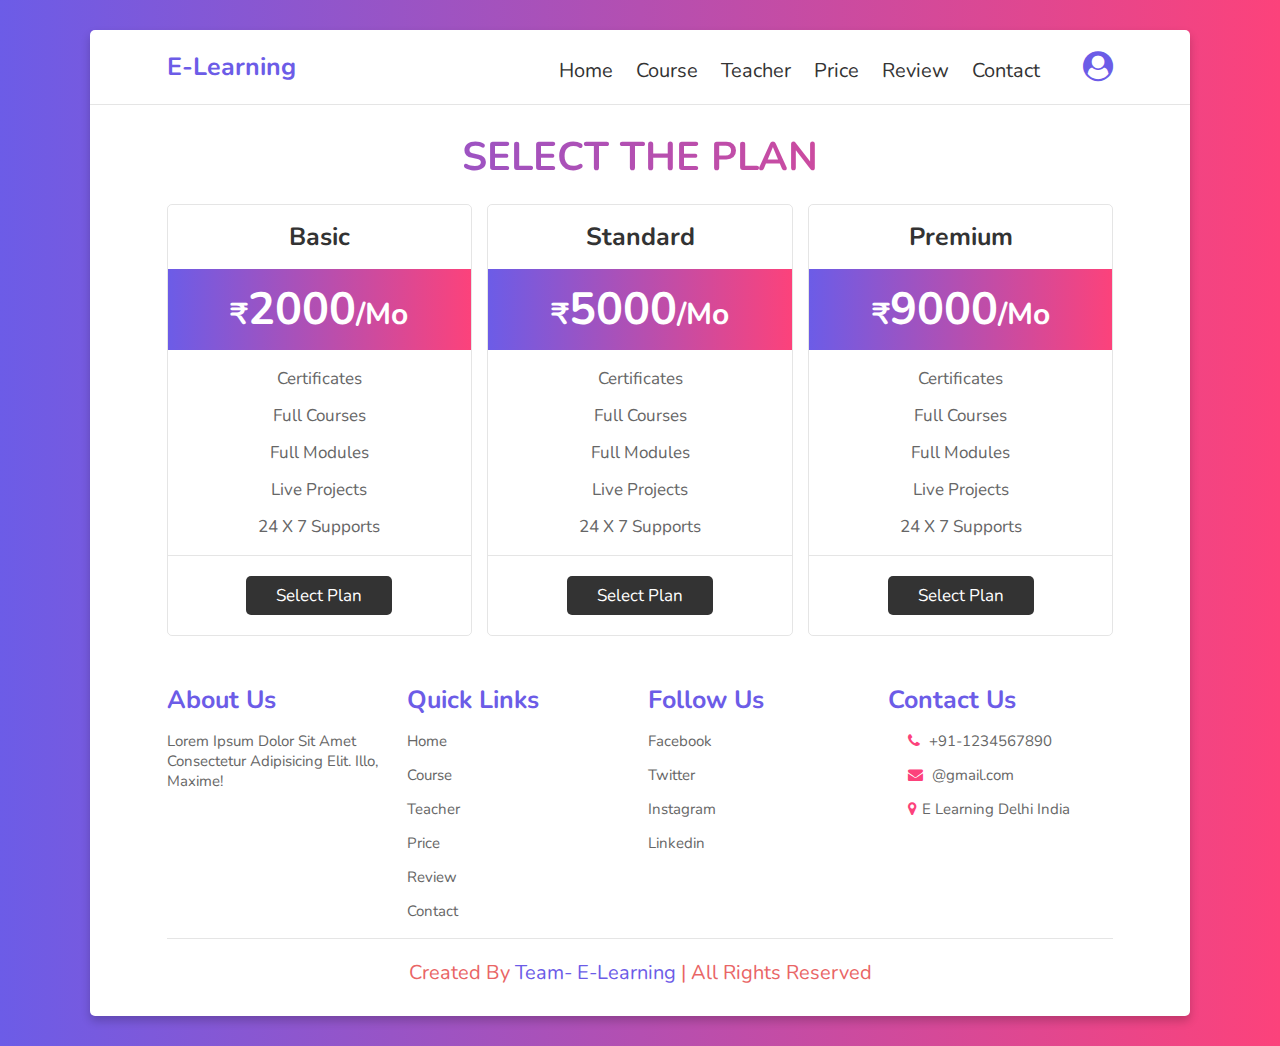
<file: price.html>
<!DOCTYPE html>
<html lang="en">
<head>
    <meta charset="UTF-8">
    <meta name="viewport" content="width=device-width, initial-scale=1.0">
    <title>price</title>

    <!-- font awesome cdn link  -->
    <link rel="stylesheet" href="https://stackpath.bootstrapcdn.com/font-awesome/4.7.0/css/font-awesome.min.css">


    <!-- custom css file link  -->
    <link rel="stylesheet" href="css/style.css">

</head>
<body>
    
<div class="container">

<header>

    <a href="home.html" class="logo">E-Learning<span></span></a>

    <div id="menu" class="fa fa-bars"></div>

    <nav class="navbar">
        <a href="home.html">home</a>
        <a href="course.html">course</a>
        <a href="teacher.html">teacher</a>
        <a href="price.html">price</a>
        <a href="review.html">review</a>
        <a href="contact.html">contact</a>
        <a href="./login/index.html"><i  class="fa fa-user-circle"></i></a>
    </nav>

</header>

<h1 class="heading"> select the plan </h1>

<!-- price section  -->

<section class="price">

    <div class="box">
        <h3>basic</h3>
        <div class="amount"><span>₹</span>2000<span>/mo</span></div>
        <ul>
            <li>certificates</li>
            <li>full courses</li>
            <li>full modules</li>
            <li>live projects</li>
            <li>24 x 7 supports</li>
        </ul>
        <a href="#" class="btn">select plan</a>
    </div>

    <div class="box">
        <h3>standard</h3>
        <div class="amount"><span>₹</span>5000<span>/mo</span></div>
        <ul>
            <li>certificates</li>
            <li>full courses</li>
            <li>full modules</li>
            <li>live projects</li>
            <li>24 x 7 supports</li>
        </ul>
        <a href="#" class="btn">select plan</a>
    </div>

    <div class="box">
        <h3>premium</h3>
        <div class="amount"><span>₹</span>9000<span>/mo</span></div>
        <ul>
            <li>certificates</li>
            <li>full courses</li>
            <li>full modules</li>
            <li>live projects</li>
            <li>24 x 7 supports</li>
        </ul>
        <a href="#" class="btn">select plan</a>
    </div>

</section>


<!-- footer section  -->

<section class="footer">

    <div class="box-container">

        <div class="box">
            <h3>about us</h3>
            <p>Lorem ipsum dolor sit amet consectetur adipisicing elit. Illo, maxime!</p>
        </div>

        <div class="box">
            <h3>quick links</h3>
            <a href="#">home</a>
            <a href="#">course</a>
            <a href="#">teacher</a>
            <a href="#">price</a>
            <a href="#">review</a>
            <a href="#">contact</a>
        </div>

        <div class="box">
            <h3>follow us</h3>
            <a href="#">facebook</a>
            <a href="#">twitter</a>
            <a href="#">instagram</a>
            <a href="#">linkedin</a>
        </div>

        <div class="box">
            <h3>contact us</h3>
           <p> <i class="fa fa-phone"></i> <a style="display: inline;" href="tel:+91-1234567890">+91-1234567890</a> </p>
           <p class="l"> <i class="fa fa-envelope"></i> <a class="l" style="display: inline;" href="mailto:E-Learning@gmail.com"><E-Learning></E-Learning>@gmail.com</a></p>
           <p> <i class="fa fa-map-marker" ></i>E Learning Delhi India</p>
        </div>

    </div>

    <div class="credit"> created by <span>Team- E-Learning  </span> | all rights reserved </div>

</section>

</div>















<!-- custom js file link -->
<script src="js/script.js"></script>

</body>
</html>
</file>
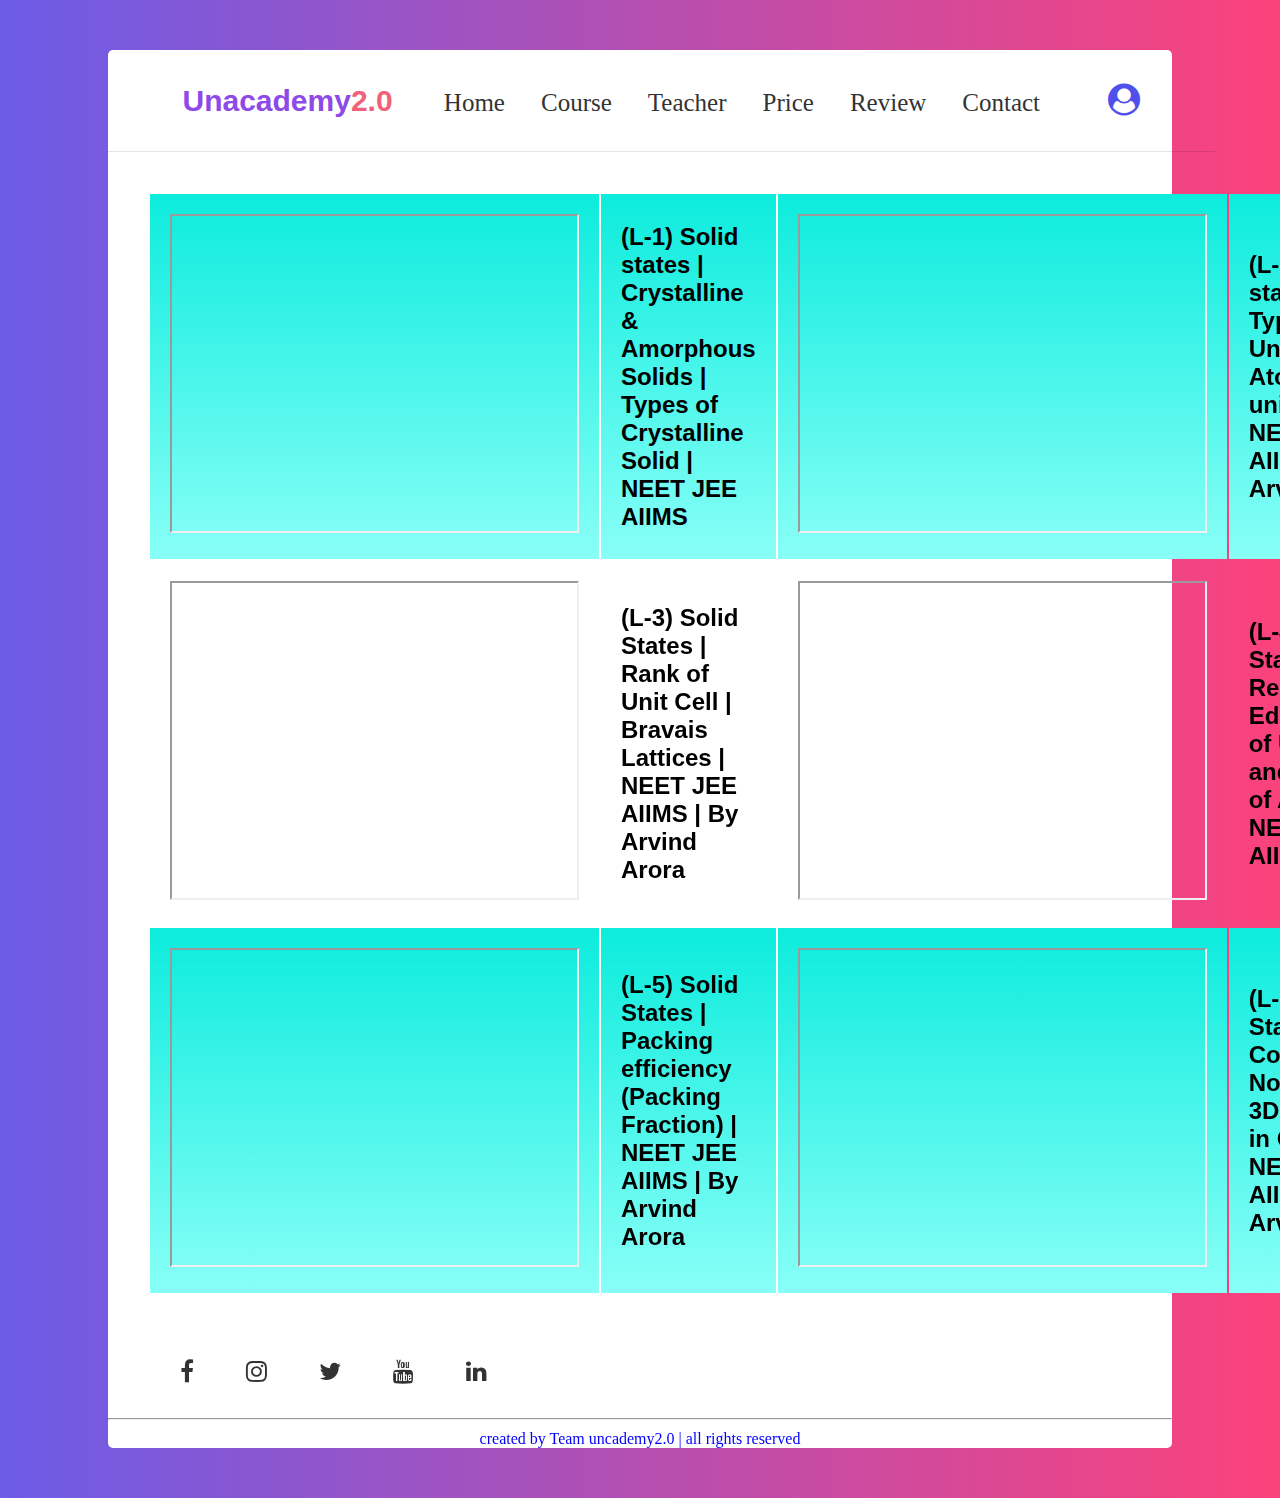
<file: courses/Chemistry.html>
<!DOCTYPE html>
<html lang="en">
<head>
    <meta charset="UTF-8">
    <meta http-equiv="X-UA-Compatible" content="IE=edge">
    <meta name="viewport" content="width=device-width, initial-scale=1.0">
    <link rel="stylesheet" href="style1.css">
    <link rel="icon" href="favicon.ico">
    <link rel="stylesheet" href="https://stackpath.bootstrapcdn.com/font-awesome/4.7.0/css/font-awesome.min.css">
    
    <title>Chemistry-Lectures</title>
</head>
<body>
    <div class="main">
        <header>

            <a href="../home.html" class="logo" style="color:rgb(142, 74, 231); font-size:30px;font-family: Arial, Helvetica, sans-serif;">Unacademy<span style="color: rgb(241, 97, 121);">2.0</span></a>
        
        
            <nav class="navbar">
                <a href="../home.html" style="font-size: 25px;">Home</a>
                <a href="../course.html" style="font-size: 25px;">Course</a>
                <a href="../teacher.html" style="font-size: 25px;">Teacher</a>
                <a href="../price.html" style="font-size: 25px;">Price</a>
                <a href="../review.html" style="font-size: 25px;">Review</a>
                <a href="../contact.html" style="font-size: 25px;">Contact</a>
                <a href="../login/index.html" ><i  class="fa fa-user-circle" style="color: rgb(79, 79, 236);"></i></a>
            </nav>
        
        </header>

    <div id="div">
    <table class="table">
        <tr cellspacing="30px" >
            <td><iframe  src="https://www.youtube.com/embed/s_Ay7r0WRcc" "frameborder="30px"></iframe></td>
            <td>(L-1) Solid states | Crystalline & Amorphous Solids | Types of Crystalline Solid | NEET JEE AIIMS</td>
            <td><iframe src="https://www.youtube.com/embed/-aHiUVvzzbo" "frameborder="30px"></iframe></td>
            <td>(L-2) Solid states | Types of Unit cell | Atom per unit cell | NEET JEE AIIMS | By Arvind Arora </td>
        </tr>
        <tr cellspacing="30px">
            <td><iframe src="https://www.youtube.com/embed/2dwJC6ITIgg"  "frameborder="30px"></iframe></td>
            <td>(L-3) Solid States | Rank of Unit Cell | Bravais Lattices | NEET JEE AIIMS | By Arvind Arora </td>
            <td><iframe src="https://www.youtube.com/embed/aE4HDz94jys" "frameborder="30px"></iframe></td>
            <td>(L-4) Solid States | Relation In Edge Length of Unit Cell and Radius of Atom | NEET JEE AIIMS </td>
        </tr>
        <tr cellspacing="30px">
            <td><iframe src="https://www.youtube.com/embed/SA99EsACa6Y"  "frameborder="30px"></iframe></td>
            <td>(L-5) Solid States | Packing efficiency (Packing Fraction) | NEET JEE AIIMS | By Arvind Arora</td>
            <td><iframe src="https://www.youtube.com/embed/vqpbaqikzLk" "frameborder="30px"></iframe></td>
            <td>(L-6) Solid States | Coordination No.|1D 2D 3D Packing in Crystal | NEET JEE AIIMS | By Arvind Arora </td>
        </tr>
        
    </div>
       
    </table>
</main>
<footer>
    <ul class="icon">
        <li><a href="#"><i class="fa fa-facebook " ></i></a></li>
        <li><a href="#"><i class="fa fa-instagram " ></i></a></li>
        <li><a href="#"><i class="fa fa-twitter " ></i></a></li>
        <li><a href="#"><i class="fa fa-youtube " ></i></a></li>
        <li><a href="#"><i class="fa fa-linkedin " ></i></a></li>
    </ul>
    <hr>
    <p class="pa">created by <span class="team20"> Team uncademy2.0</span> | all rights reserved </p>
</footer>
</body>
</div>
</html>
</file>
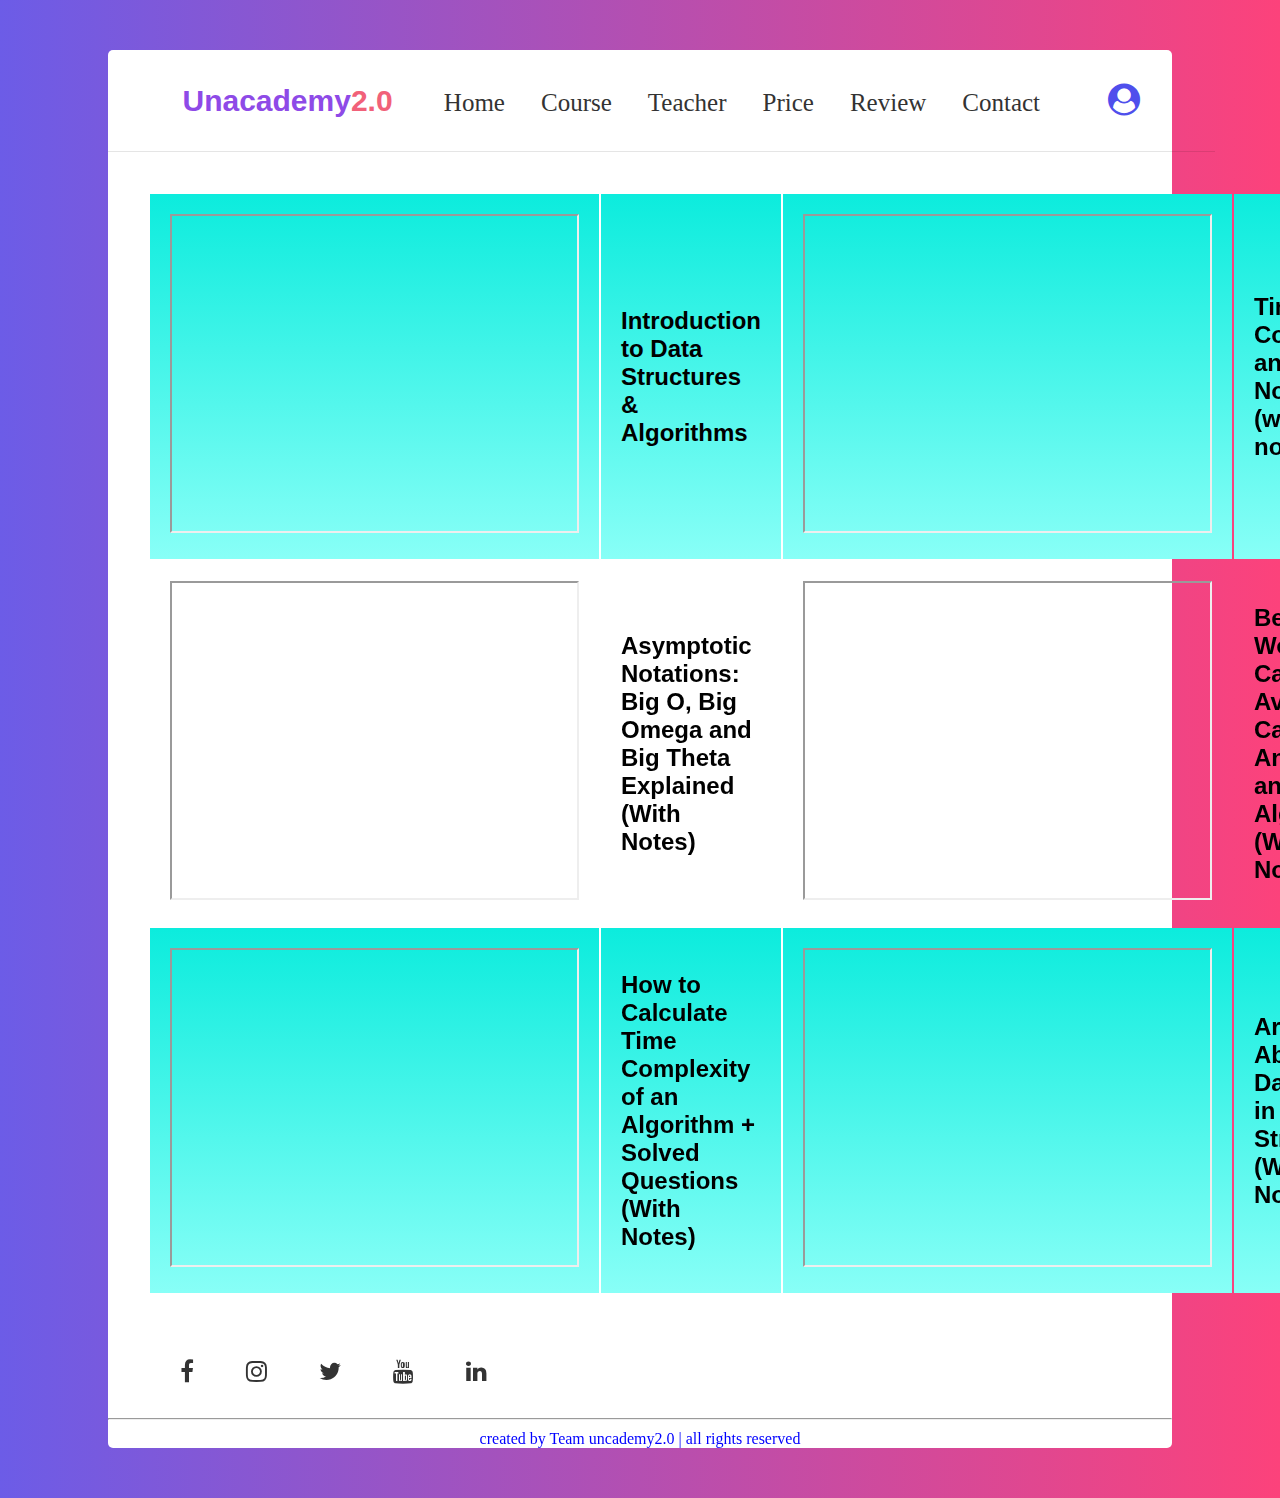
<file: courses/ds.html>
<!DOCTYPE html>
<html lang="en">
<head>
    <meta charset="UTF-8">
    <meta http-equiv="X-UA-Compatible" content="IE=edge">
    <meta name="viewport" content="width=device-width, initial-scale=1.0">
    <link rel="stylesheet" href="style1.css">
    <link rel="icon" href="favicon.ico">
    <link rel="stylesheet" href="https://stackpath.bootstrapcdn.com/font-awesome/4.7.0/css/font-awesome.min.css">
    
    <title>Data Structures-Lectures</title>
</head>
<body>
    <div class="main">
        <header>

            <a href="../home.html" class="logo" style="color:rgb(142, 74, 231); font-size:30px;font-family: Arial, Helvetica, sans-serif;">Unacademy<span style="color: rgb(241, 97, 121);">2.0</span></a>
        
        
            <nav class="navbar">
                <a href="../home.html" style="font-size: 25px;">Home</a>
                <a href="../course.html" style="font-size: 25px;">Course</a>
                <a href="../teacher.html" style="font-size: 25px;">Teacher</a>
                <a href="../price.html" style="font-size: 25px;">Price</a>
                <a href="../review.html" style="font-size: 25px;">Review</a>
                <a href="../contact.html" style="font-size: 25px;">Contact</a>
                <a href="../login/index.html" ><i  class="fa fa-user-circle" style="color: rgb(79, 79, 236);"></i></a>
            </nav>
        
        </header>

    <div id="div">
    <table class="table">
        <tr cellspacing="30px" >
            <td><iframe  src="https://www.youtube.com/embed/5_5oE5lgrhw"  "frameborder="30px"></iframe></td>
            <td>Introduction to Data Structures & Algorithms</td>
            <td><iframe src="https://www.youtube.com/embed/vgSKOMsjLbc" "frameborder="30px"></iframe></td>
            <td>Time Complexity and Big O Notation (with notes)</td>
        </tr>
        <tr cellspacing="30px">
            <td><iframe src="https://www.youtube.com/embed/1OTX-WXQHCQ" "frameborder="30px"></iframe></td>
            <td>Asymptotic Notations: Big O, Big Omega and Big Theta Explained (With Notes) </td>
            <td><iframe src="https://www.youtube.com/embed/5g7K86jYto8" "frameborder="30px"></iframe></td>
            <td>Best Case, Worst Case and Average Case Analysis of an Algorithm (With Notes) </td>
        </tr>
        <tr cellspacing="30px">
            <td><iframe src="https://www.youtube.com/embed/STL8ESuETmM" "frameborder="30px"></iframe></td>
            <td>How to Calculate Time Complexity of an Algorithm + Solved Questions (With Notes)</td>
            <td><iframe src="https://www.youtube.com/embed/bR0NYdmMg94" "frameborder="30px"></iframe></td>
            <td>Arrays and Abstract Data Type in Data Structure (With Notes) </td>
        </tr>
        
    </div>
       
    </table>
</main>
<footer>
    <ul class="icon">
        <li><a href="#"><i class="fa fa-facebook " ></i></a></li>
        <li><a href="#"><i class="fa fa-instagram " ></i></a></li>
        <li><a href="#"><i class="fa fa-twitter " ></i></a></li>
        <li><a href="#"><i class="fa fa-youtube " ></i></a></li>
        <li><a href="#"><i class="fa fa-linkedin " ></i></a></li>
    </ul>
    <hr>
    <p class="pa">created by <span class="team20"> Team uncademy2.0</span> | all rights reserved </p>
</footer>
</body>
</div>
</html>
</file>
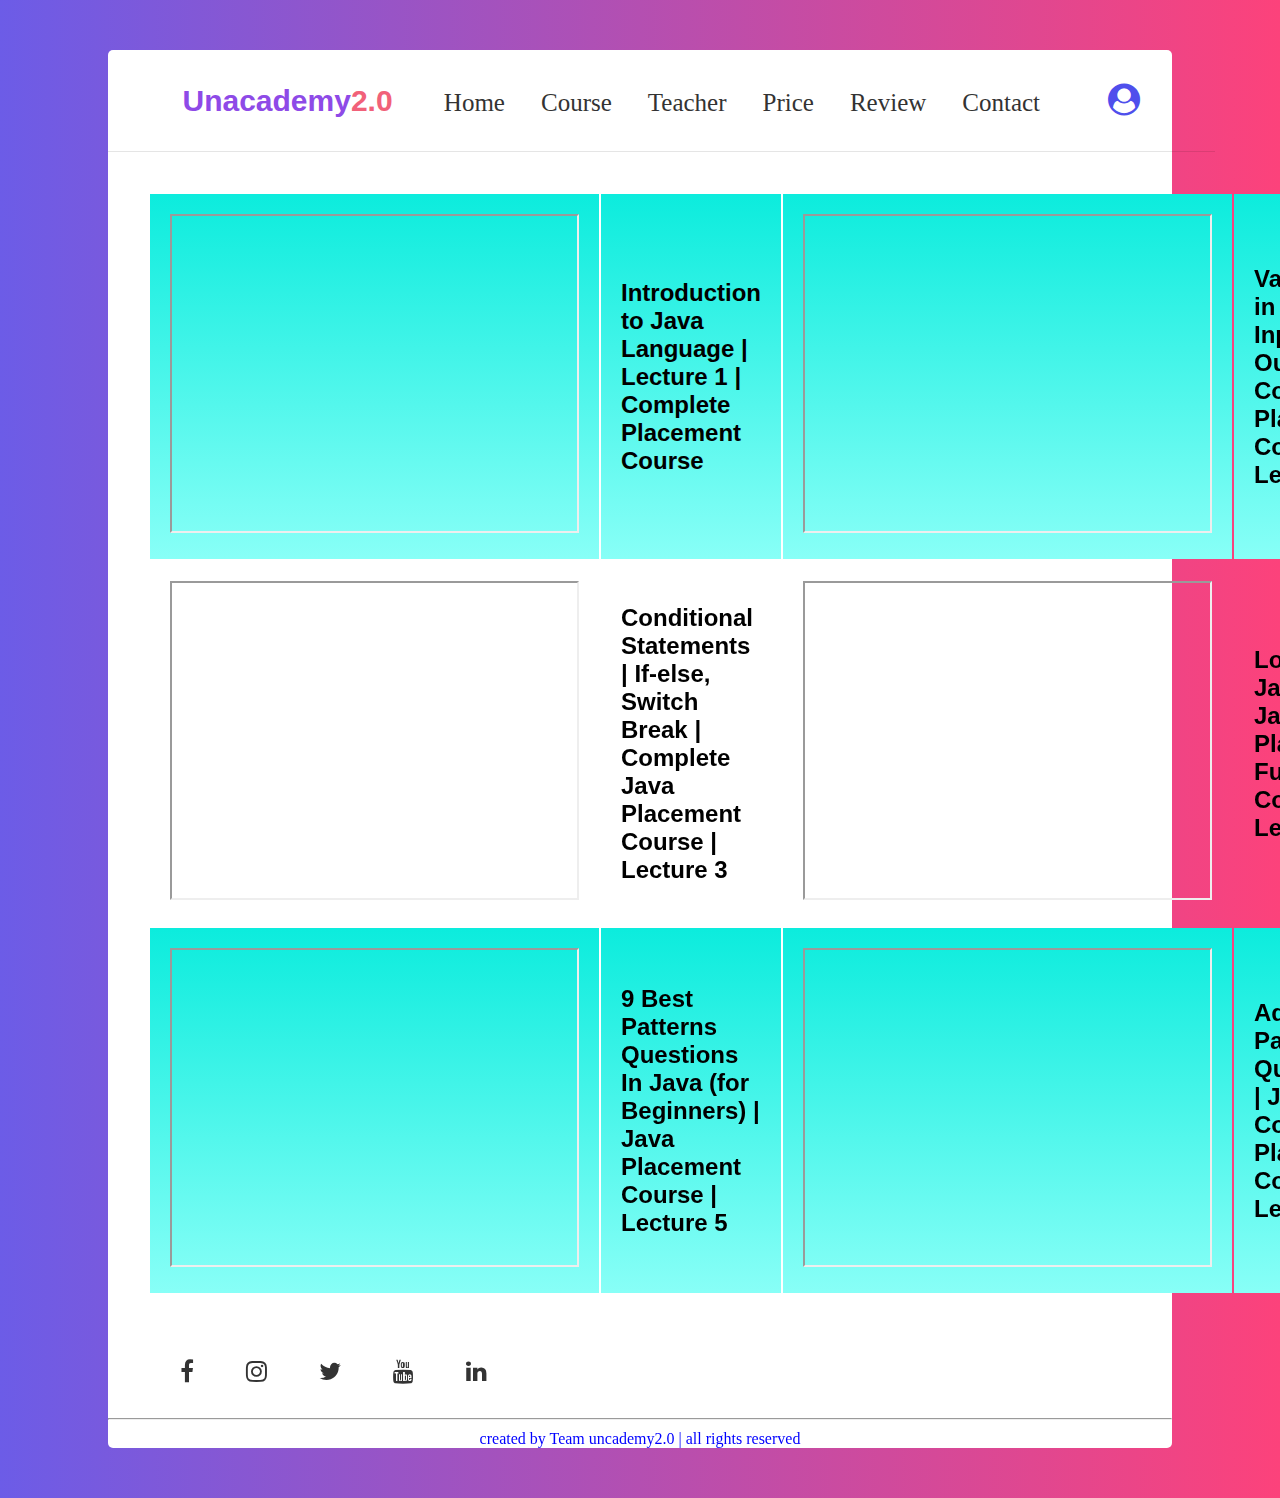
<file: courses/Java.html>
<!DOCTYPE html>
<html lang="en">
<head>
    <meta charset="UTF-8">
    <meta http-equiv="X-UA-Compatible" content="IE=edge">
    <meta name="viewport" content="width=device-width, initial-scale=1.0">
    <link rel="stylesheet" href="style1.css">
    <link rel="icon" href="favicon.ico">
    <link rel="stylesheet" href="https://stackpath.bootstrapcdn.com/font-awesome/4.7.0/css/font-awesome.min.css">
    
    <title>JAVA-Lectures</title>
</head>
<body>
    <div class="main">
        <header>

            <a href="../home.html" class="logo" style="color:rgb(142, 74, 231); font-size:30px;font-family: Arial, Helvetica, sans-serif;">Unacademy<span style="color: rgb(241, 97, 121);">2.0</span></a>
        
        
            <nav class="navbar">
                <a href="../home.html" style="font-size: 25px;">Home</a>
                <a href="../course.html" style="font-size: 25px;">Course</a>
                <a href="../teacher.html" style="font-size: 25px;">Teacher</a>
                <a href="../price.html" style="font-size: 25px;">Price</a>
                <a href="../review.html" style="font-size: 25px;">Review</a>
                <a href="../contact.html" style="font-size: 25px;">Contact</a>
                <a href="../login/index.html" ><i  class="fa fa-user-circle" style="color: rgb(79, 79, 236);"></i></a>
            </nav>
        
        </header>

    <div id="div">
    <table class="table">
        <tr cellspacing="30px" >
            <td><iframe  src="https://www.youtube.com/embed/yRpLlJmRo2w" "frameborder="30px"></iframe></td>
            <td>Introduction to Java Language | Lecture 1 | Complete Placement Course</td>
            <td><iframe src="https://www.youtube.com/embed/LusTv0RlnSU" "frameborder="30px"></iframe></td>
            <td>Variables in Java | Input Output | Complete Placement Course | Lecture 2 </td>
        </tr>
        <tr cellspacing="30px">
            <td><iframe src="https://www.youtube.com/embed/I5srDu75h_M" "frameborder="30px"></iframe></td>
            <td>Conditional Statements | If-else, Switch Break | Complete Java Placement Course | Lecture 3 </td>
            <td><iframe src="https://www.youtube.com/embed/0r1SfRoLuzU" "frameborder="30px"></iframe></td>
            <td>Loops in Java | Java Placement Full Course | Lecture 4 </td>
        </tr>
        <tr cellspacing="30px">
            <td><iframe src="https://www.youtube.com/embed/GjHNGM7KN3w" "frameborder="30px"></iframe></td>
            <td>9 Best Patterns Questions In Java (for Beginners) | Java Placement Course | Lecture 5</td>
            <td><iframe src="https://www.youtube.com/embed/Dr4PpNa7AYo" "frameborder="30px"></iframe></td>
            <td>Advanced Pattern Questions | Java | Complete Placement Course - Lecture 6 </td>
        </tr>
        
    </div>
       
    </table>
</main>
<footer>
    <ul class="icon">
        <li><a href="#"><i class="fa fa-facebook " ></i></a></li>
        <li><a href="#"><i class="fa fa-instagram " ></i></a></li>
        <li><a href="#"><i class="fa fa-twitter " ></i></a></li>
        <li><a href="#"><i class="fa fa-youtube " ></i></a></li>
        <li><a href="#"><i class="fa fa-linkedin " ></i></a></li>
    </ul>
    <hr>
    <p class="pa">created by <span class="team20"> Team uncademy2.0</span> | all rights reserved </p>
</footer>
</body>
</div>
</html>
</file>
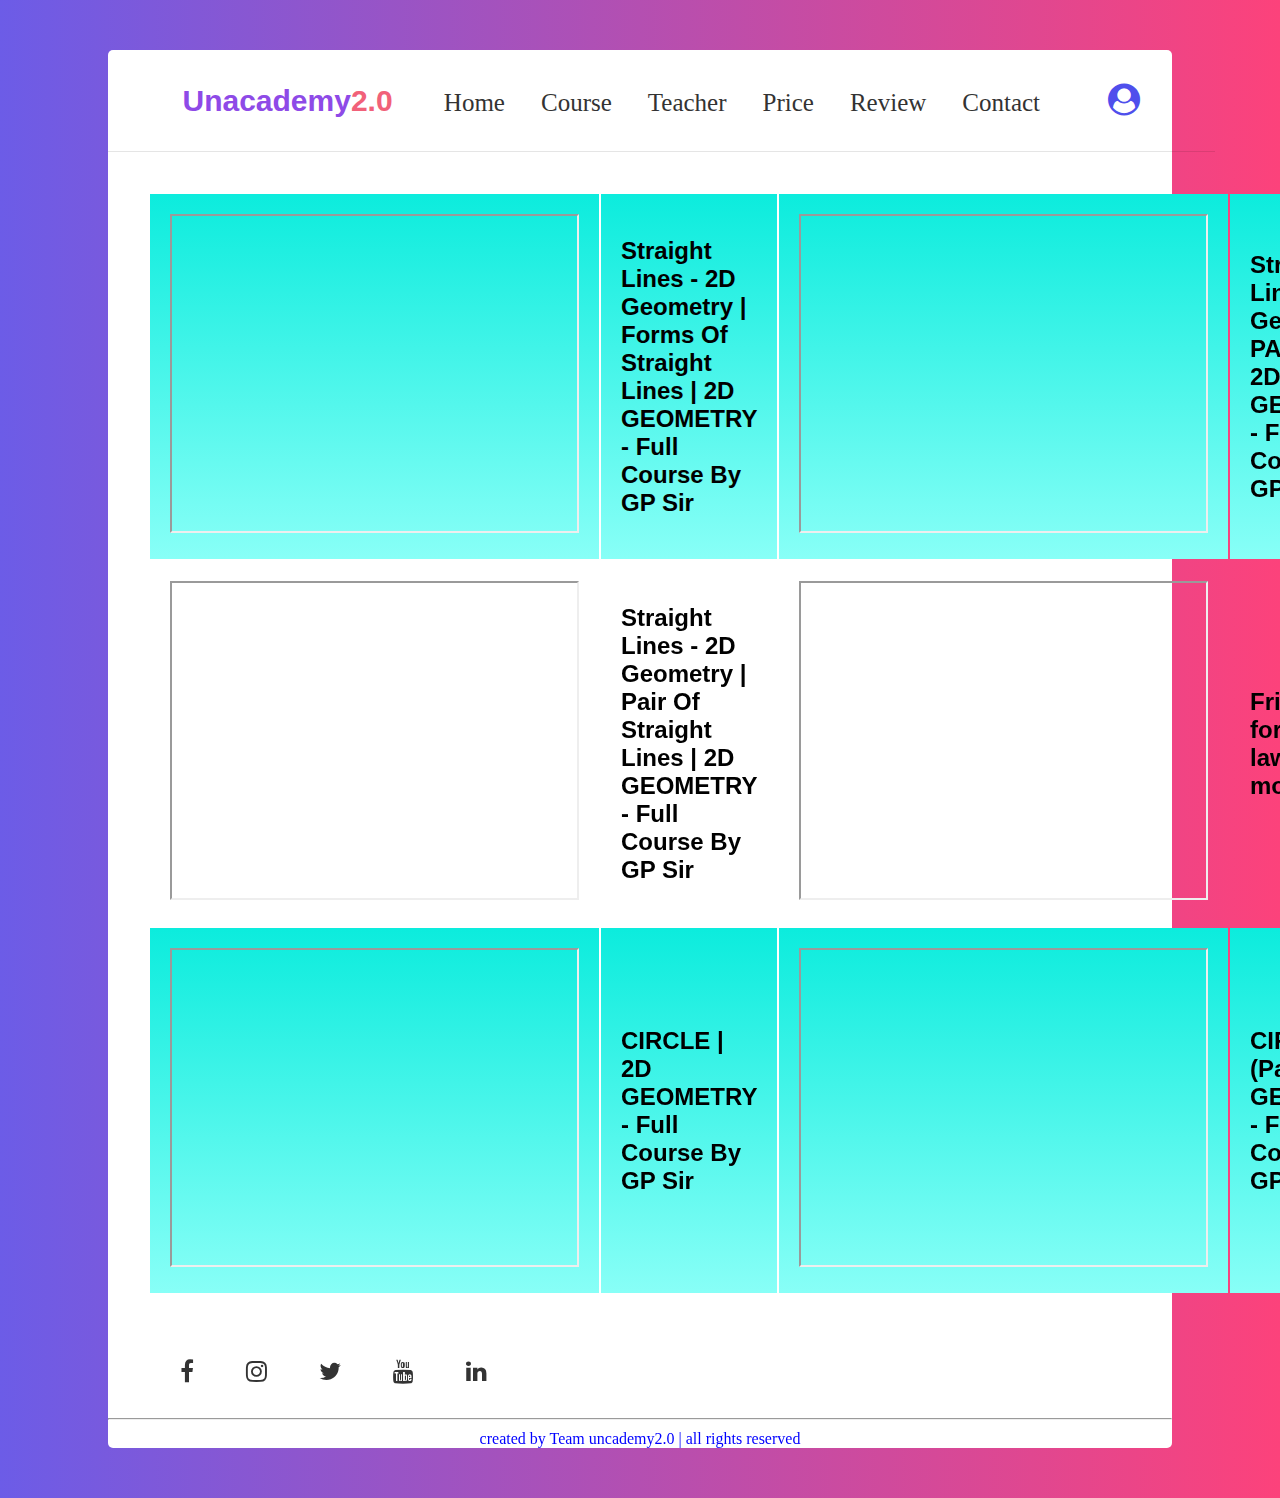
<file: courses/Mathematics.html>
<!DOCTYPE html>
<html lang="en">
<head>
    <meta charset="UTF-8">
    <meta http-equiv="X-UA-Compatible" content="IE=edge">
    <meta name="viewport" content="width=device-width, initial-scale=1.0">
    <link rel="stylesheet" href="style1.css">
    <link rel="icon" href="favicon.ico">
    <link rel="stylesheet" href="https://stackpath.bootstrapcdn.com/font-awesome/4.7.0/css/font-awesome.min.css">
    
    <title>Mathematics-Lectures</title>
</head>
<body>
    <div class="main">
        <header>

            <a href="../home.html" class="logo" style="color:rgb(142, 74, 231); font-size:30px;font-family: Arial, Helvetica, sans-serif;">Unacademy<span style="color: rgb(241, 97, 121);">2.0</span></a>
        
        
            <nav class="navbar">
                <a href="../home.html" style="font-size: 25px;">Home</a>
                <a href="../course.html" style="font-size: 25px;">Course</a>
                <a href="../teacher.html" style="font-size: 25px;">Teacher</a>
                <a href="../price.html" style="font-size: 25px;">Price</a>
                <a href="../review.html" style="font-size: 25px;">Review</a>
                <a href="../contact.html" style="font-size: 25px;">Contact</a>
                <a href="../login/index.html" ><i  class="fa fa-user-circle" style="color: rgb(79, 79, 236);"></i></a>
            </nav>
        
        </header>

    <div id="div">
    <table class="table">
        <tr cellspacing="30px" >
            <td><iframe  src="https://www.youtube.com/embed/Is6DY8MQFRI" "frameborder="30px"></iframe></td>
            <td>Straight Lines - 2D Geometry | Forms Of Straight Lines | 2D GEOMETRY - Full Course By GP Sir</td>
            <td><iframe src="https://www.youtube.com/embed/1UAubmJukRc" "frameborder="30px"></iframe></td>
            <td>Straight Lines - 2D Geometry PART - 2 | 2D GEOMETRY - Full Course By GP Sir </td>
        </tr>
        <tr cellspacing="30px">
            <td><iframe src="https://www.youtube.com/embed/JlcFazrevhE" "frameborder="30px"></iframe></td>
            <td>Straight Lines - 2D Geometry | Pair Of Straight Lines | 2D GEOMETRY - Full Course By GP Sir </td>
            <td><iframe src="https://www.youtube.com/embed/Khwjm3vuIVM" "frameborder="30px"></iframe></td>
            <td>Friction:-force and law of motion </td>
        </tr>
        <tr cellspacing="30px">
            <td><iframe src="https://www.youtube.com/embed/LRUnwtyRAG4" "frameborder="30px"></iframe></td>
            <td>CIRCLE | 2D GEOMETRY - Full Course By GP Sir</td>
            <td><iframe src="https://www.youtube.com/embed/Y_tmSx2cha8" "frameborder="30px"></iframe></td>
            <td>CIRCLE (Part-2) | 2D GEOMETRY - Full Course By GP Sir </td>
        </tr>
        
    </div>
       
    </table>
</main>
<footer>
    <ul class="icon">
        <li><a href="#"><i class="fa fa-facebook " ></i></a></li>
        <li><a href="#"><i class="fa fa-instagram " ></i></a></li>
        <li><a href="#"><i class="fa fa-twitter " ></i></a></li>
        <li><a href="#"><i class="fa fa-youtube " ></i></a></li>
        <li><a href="#"><i class="fa fa-linkedin " ></i></a></li>
    </ul>
    <hr>
    <p class="pa">created by <span class="team20"> Team uncademy2.0</span> | all rights reserved </p>
</footer>
</body>
</div>
</html>
</file>
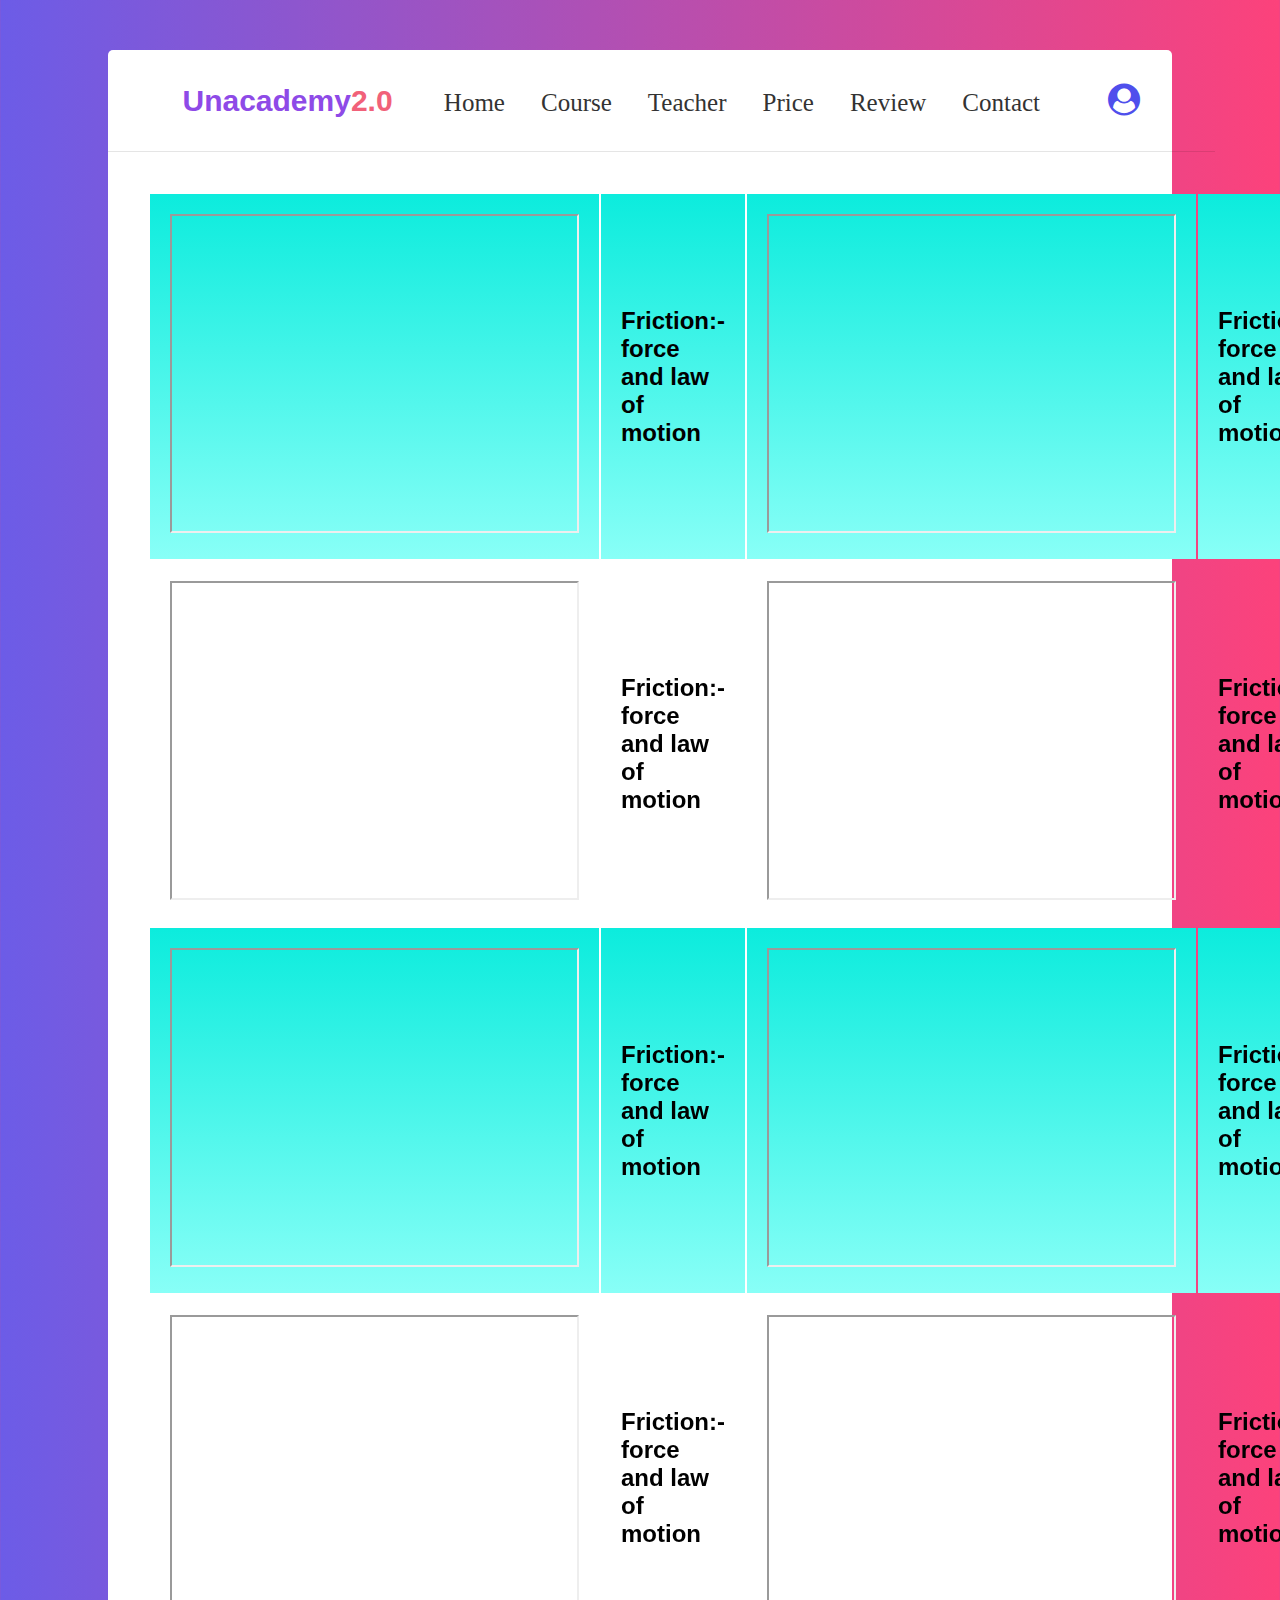
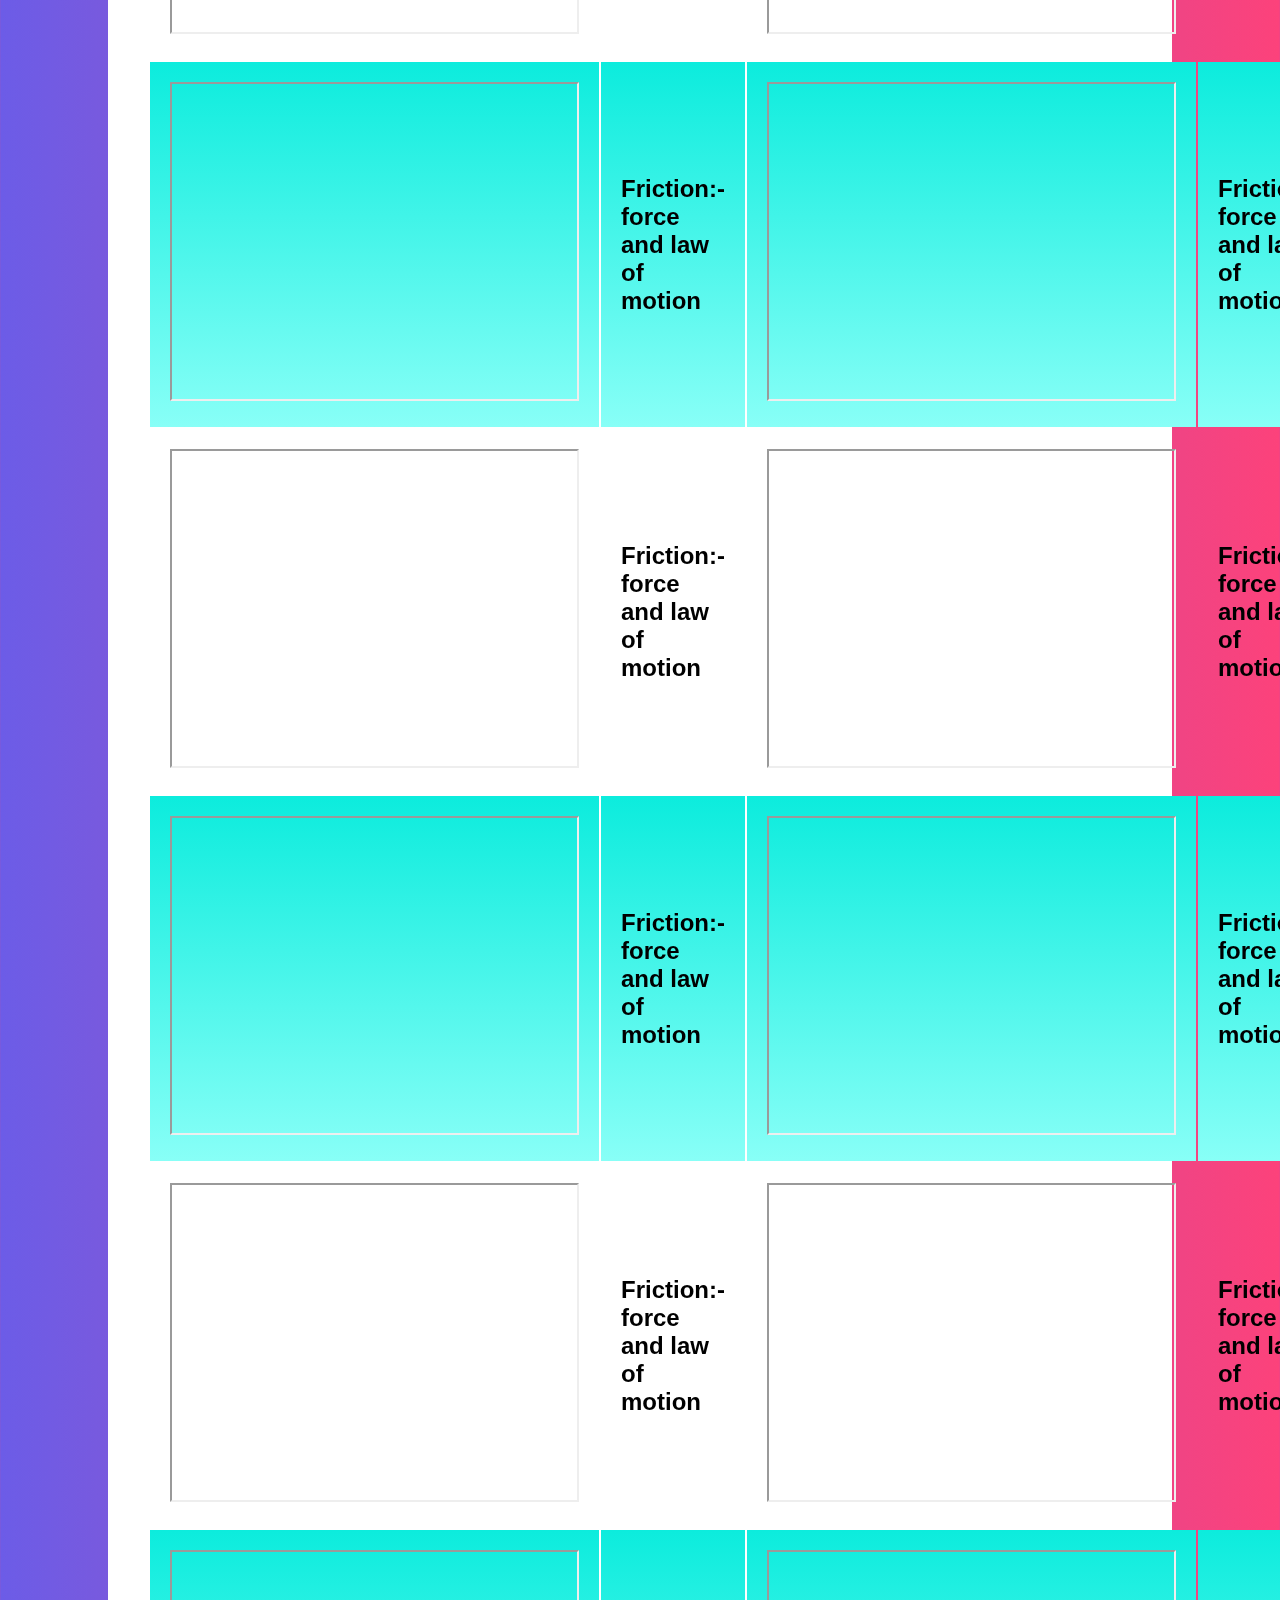
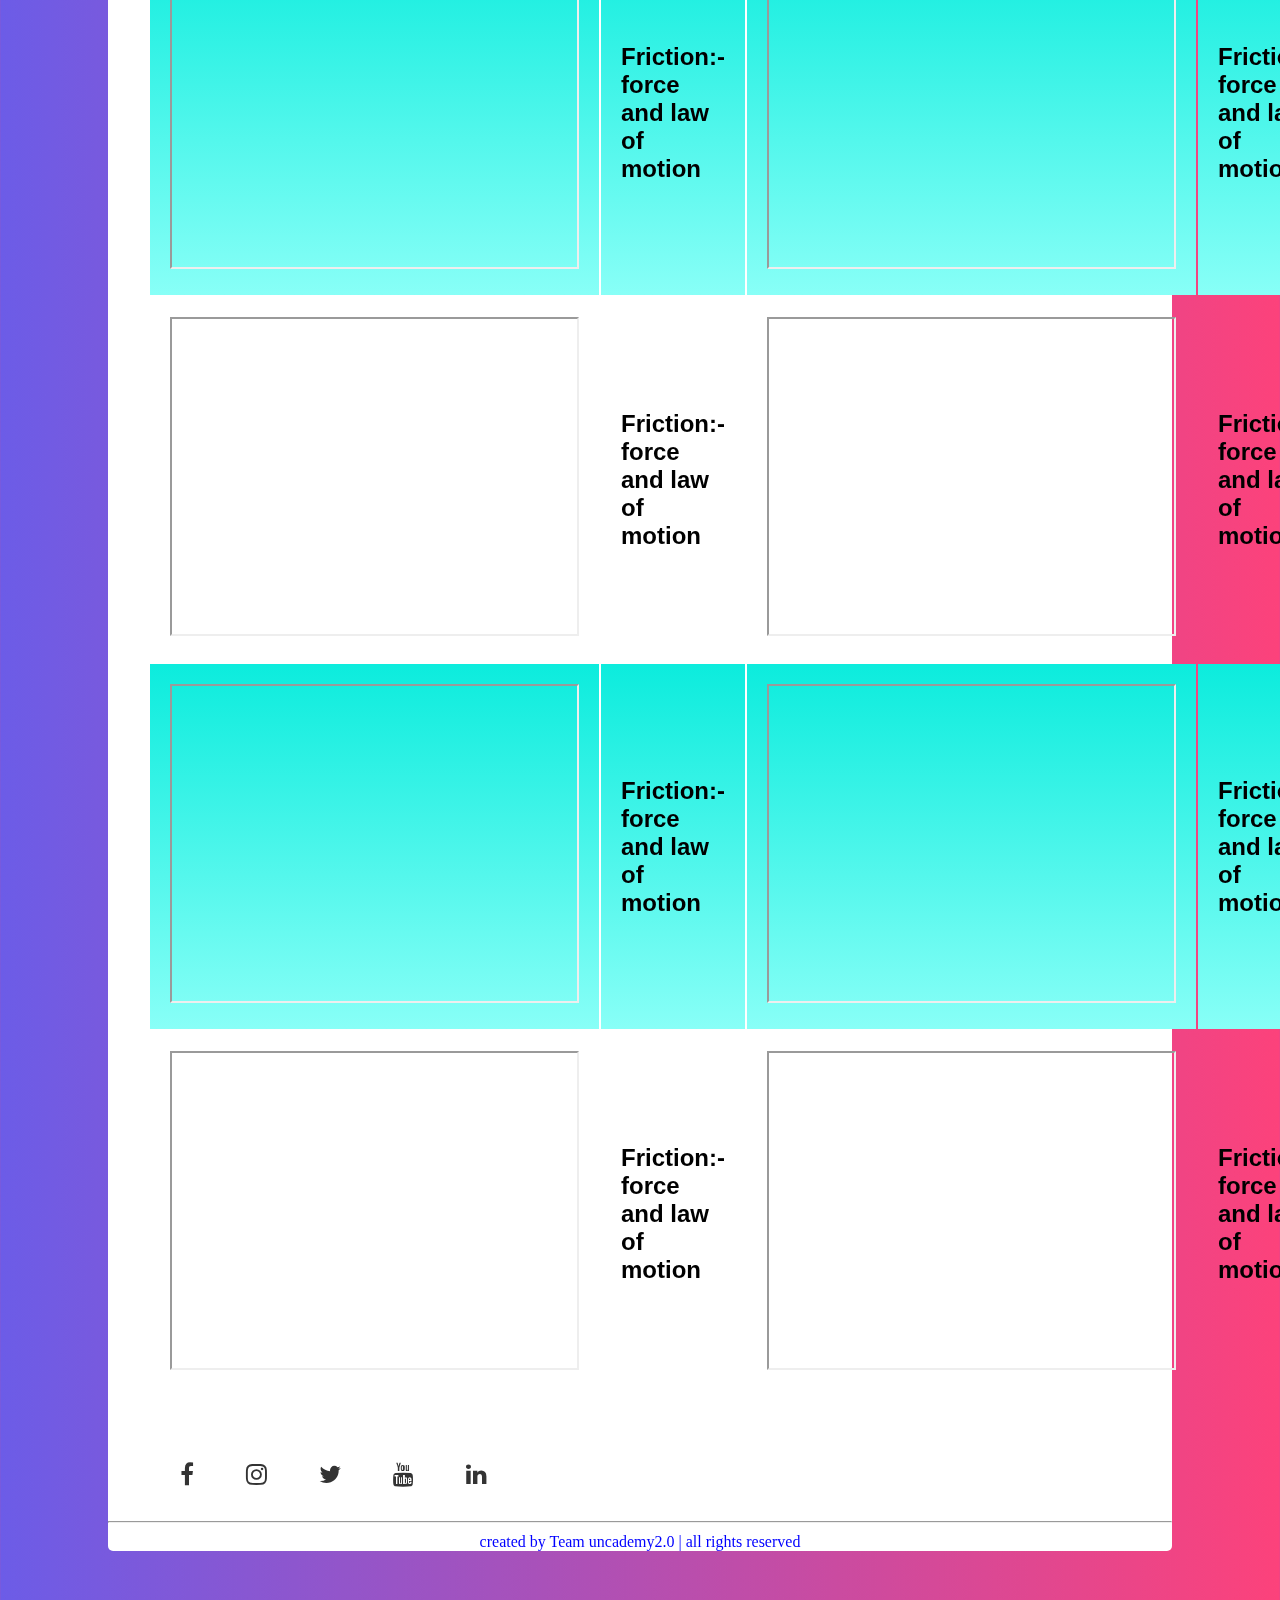
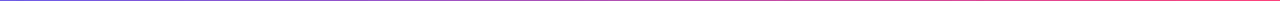
<file: courses/Physics.html>
<!DOCTYPE html>
<html lang="en">
<head>
    <meta charset="UTF-8">
    <meta http-equiv="X-UA-Compatible" content="IE=edge">
    <meta name="viewport" content="width=device-width, initial-scale=1.0">
    <link rel="stylesheet" href="style1.css">
    <link rel="icon" href="favicon.ico">
    <link rel="stylesheet" href="https://stackpath.bootstrapcdn.com/font-awesome/4.7.0/css/font-awesome.min.css">
    
    <title>Physics-Lectures</title>
</head>
<body>
    <div class="main">
        <header>

            <a href="../home.html" class="logo" style="color:rgb(142, 74, 231); font-size:30px;font-family: Arial, Helvetica, sans-serif;">Unacademy<span style="color: rgb(241, 97, 121);">2.0</span></a>
        
        
            <nav class="navbar">
                <a href="../home.html" style="font-size: 25px;">Home</a>
                <a href="../course.html" style="font-size: 25px;">Course</a>
                <a href="../teacher.html" style="font-size: 25px;">Teacher</a>
                <a href="../price.html" style="font-size: 25px;">Price</a>
                <a href="../review.html" style="font-size: 25px;">Review</a>
                <a href="../contact.html" style="font-size: 25px;">Contact</a>
                <a href="../login/index.html" ><i  class="fa fa-user-circle" style="color: rgb(79, 79, 236);"></i></a>
            </nav>
        
        </header>

    <div id="div">
    <table class="table">
        <tr cellspacing="30px" >
            <td><iframe  src="https://www.youtube.com/embed/Khwjm3vuIVM" "frameborder="30px"></iframe></td>
            <td>Friction:-force and law of motion</td>
            <td><iframe src="https://www.youtube.com/embed/Khwjm3vuIVM" "frameborder="30px"></iframe></td>
            <td>Friction:-force and law of motion </td>
        </tr>
        <tr cellspacing="30px">
            <td><iframe src="https://www.youtube.com/embed/Khwjm3vuIVM" "frameborder="30px"></iframe></td>
            <td>Friction:-force and law of motion </td>
            <td><iframe src="https://www.youtube.com/embed/Khwjm3vuIVM" "frameborder="30px"></iframe></td>
            <td>Friction:-force and law of motion </td>
        </tr>
        <tr cellspacing="30px">
            <td><iframe src="https://www.youtube.com/embed/Khwjm3vuIVM" "frameborder="30px"></iframe></td>
            <td>Friction:-force and law of motion</td>
            <td><iframe src="https://www.youtube.com/embed/Khwjm3vuIVM" "frameborder="30px"></iframe></td>
            <td>Friction:-force and law of motion </td>
        </tr>
        <tr cellspacing="30px">
            <td><iframe src="https://www.youtube.com/embed/Khwjm3vuIVM" "frameborder="30px"></iframe></td>
            <td>Friction:-force and law of motion</td>
            <td><iframe src="https://www.youtube.com/embed/Khwjm3vuIVM" "frameborder="30px"></iframe></td>
            <td>Friction:-force and law of motion </td>
        </tr>
        <tr cellspacing="30px">
            <td><iframe src="https://www.youtube.com/embed/Khwjm3vuIVM" "frameborder="30px"></iframe></td>
            <td>Friction:-force and law of motion</td>
            <td><iframe src="https://www.youtube.com/embed/Khwjm3vuIVM" "frameborder="30px"></iframe></td>
            <td>Friction:-force and law of motion </td>
        </tr>
        <tr cellspacing="30px">
            <td><iframe src="https://www.youtube.com/embed/Khwjm3vuIVM" "frameborder="30px"></iframe></td>
            <td>Friction:-force and law of motion</td>
            <td><iframe src="https://www.youtube.com/embed/Khwjm3vuIVM" "frameborder="30px"></iframe></td>
            <td>Friction:-force and law of motion </td>
        </tr>
        <tr cellspacing="30px">
            <td><iframe src="https://www.youtube.com/embed/Khwjm3vuIVM" "frameborder="30px"></iframe></td>
            <td>Friction:-force and law of motion</td>
            <td><iframe src="https://www.youtube.com/embed/Khwjm3vuIVM" "frameborder="30px"></iframe></td>
            <td>Friction:-force and law of motion </td>
        </tr>
        <tr cellspacing="30px">
            <td><iframe src="https://www.youtube.com/embed/Khwjm3vuIVM" "frameborder="30px"></iframe></td>
            <td>Friction:-force and law of motion</td>
            <td><iframe src="https://www.youtube.com/embed/Khwjm3vuIVM" "frameborder="30px"></iframe></td>
            <td>Friction:-force and law of motion </td>
        </tr>
        <tr cellspacing="30px">
            <td><iframe src="https://www.youtube.com/embed/Khwjm3vuIVM" "frameborder="30px"></iframe></td>
            <td>Friction:-force and law of motion</td>
            <td><iframe src="https://www.youtube.com/embed/Khwjm3vuIVM" "frameborder="30px"></iframe></td>
            <td>Friction:-force and law of motion </td>
        </tr>
        <tr cellspacing="30px">
            <td><iframe src="https://www.youtube.com/embed/Khwjm3vuIVM" "frameborder="30px"></iframe></td>
            <td>Friction:-force and law of motion</td>
            <td><iframe src="https://www.youtube.com/embed/Khwjm3vuIVM" "frameborder="30px"></iframe></td>
            <td>Friction:-force and law of motion </td>
        </tr>
        <tr cellspacing="30px">
            <td><iframe src="https://www.youtube.com/embed/Khwjm3vuIVM" "frameborder="30px"></iframe></td>
            <td>Friction:-force and law of motion</td>
            <td><iframe src="https://www.youtube.com/embed/Khwjm3vuIVM" "frameborder="30px"></iframe></td>
            <td>Friction:-force and law of motion </td>
        </tr>
        <tr cellspacing="30px">
            <td><iframe src="https://www.youtube.com/embed/Khwjm3vuIVM" "frameborder="30px"></iframe></td>
            <td>Friction:-force and law of motion</td>
            <td><iframe src="https://www.youtube.com/embed/Khwjm3vuIVM" "frameborder="30px"></iframe></td>
            <td>Friction:-force and law of motion </td>
        </tr>
    </div>
       
    </table>
</main>
<footer>
    <ul class="icon">
        <li><a href="#"><i class="fa fa-facebook " ></i></a></li>
        <li><a href="#"><i class="fa fa-instagram " ></i></a></li>
        <li><a href="#"><i class="fa fa-twitter " ></i></a></li>
        <li><a href="#"><i class="fa fa-youtube " ></i></a></li>
        <li><a href="#"><i class="fa fa-linkedin " ></i></a></li>
    </ul>
    <hr>
    <p class="pa">created by <span class="team20"> Team uncademy2.0</span> | all rights reserved </p>
</footer>
</body>
</div>
</html>
</file>
<file: css/style.css>
@import url('https://fonts.googleapis.com/css2?family=Nunito:wght@200;300;400;600;700&display=swap');

:root{
  --violet:#6c5ce7;
  --pink:#FC427B;
  --gradient:linear-gradient(90deg, var(--violet), var(--pink));
}

*{
  font-family: 'Nunito', sans-serif;
  margin:0; padding:0;
  box-sizing: border-box;
  outline: none; border:none;
  text-decoration: none;
  text-transform: capitalize;
  transition: all .2s ease-out;
}

html{
  font-size: 62.5%;
  overflow-x: hidden;
}

html::-webkit-scrollbar{
  width:1rem;
}

html::-webkit-scrollbar-track{
  background:#333;
}

html::-webkit-scrollbar-thumb{
  background:#fff;
  border-radius: 5rem;
}

body{
  background:var(--gradient);
  padding:3rem 7%;
}

.l{
  text-transform: none;
}

section{
  padding:2rem 7%;
}

.container{
  background:#fff;
  border-radius: .5rem;
  box-shadow: 0 .5rem 1rem rgba(0,0,0,.2);
}

.heading{
  color:transparent;
  background:var(--gradient);
  -webkit-background-clip: text;
  background-clip: text;
  padding:0 1rem;
  padding-top: 2.5rem;
  text-align: center;
  font-size: 4rem;
  text-transform: uppercase;
}

.btn{
  display: inline-block;
  margin-top: 1rem;
  padding:.8rem 3rem;
  border-radius: .5rem;
  background:#333;
  color:#fff;
  cursor: pointer;
  font-size: 1.7rem;
}

.btn:hover{
  background:var(--gradient);
}

header{
  display: flex;
  align-items: center;
  justify-content: space-between;
  width: 100%;
  padding:2rem 7%;
  border-bottom: .1rem solid rgba(0,0,0,.1);
  position: relative;
  z-index: 1000;
}

header .logo{
  font-size: 2.5rem;
  color:var(--violet);
  font-weight: bold;
}

header .logo span{
  color:var(--pink);
}

header .navbar a,i{
  margin-left: 2rem;
  font-size: 2rem;
  color:#333;
}

header .navbar a:hover{
  color:var(--pink);
}
header .navbar a i{
    font-size: 30px;
    color: var(--violet);
}
header .navbar i:hover{
  color:red;
}


#menu{
  font-size: 2.5rem;
  padding:.5rem 1rem;
  border-radius: .3rem;
  border:.1rem solid rgba(0,0,0,.2);
  cursor: pointer;
  display: none;
}

.home{
  display: flex;
  flex-wrap: wrap;
  gap:1.5rem;
  align-items: center;
}

.home .content{
  flex:1 1 40rem;
}

.home .image{
  flex:1 1 40rem;
}

.home .image img{
  width:100%;
}

.home .content h3{
  color:transparent;
  background:var(--gradient);
  -webkit-background-clip: text;
  background-clip: text;
  font-size: 4rem;
}

.home .content p{
  padding:.5rem 0;
  font-size: 1.7rem;
  color:#666;
}

.course{
  display: flex;
  flex-wrap: wrap;
  gap:1.5rem;
}

.course .box{
  flex:1 1 30rem;
  border-radius: .5rem;
  border:.1rem solid rgba(0,0,0,.1);
  padding:1rem;
  position: relative;
}

.course .box img{
  height:20rem;
  width:100%;
}

.course .box .amount{
  position: absolute;
  top:1rem; left:1rem;
  font-size: 2rem;
  padding:.5rem 1rem;
  background:var(--pink);
  color:#fff;
  border-radius: .5rem;
}

.course .box .stars i{
  color:var(--violet);
  font-size: 1.5rem;
  padding:1rem 0;
}

.course .box h3{
  color:var(--pink);
  font-size: 2.5rem;
}

.course .box p{
  color:#666;
  font-size: 1.5rem;
  padding:.5rem 0;
}

.course .icons{
  display: flex;
  justify-content: space-between;
  border-top: .1rem solid rgba(0,0,0,.1);
  margin-top: 1rem;
  padding:.5rem;
  padding-top: 1rem;
}

.course .icons p{
  color:#666;
  font-size: 1.3rem;
}

.course .icons p i{
  padding-right: .4rem;
  color:var(--pink);
}

.teacher{
  display: flex;
  flex-wrap: wrap;
  gap:1.5rem;
}

.teacher .box{
  flex:1 1 23rem;
  border:.1rem solid rgba(0,0,0,.1);
  border-radius:.5rem;
  padding:1.5rem;
  text-align: center;
}

.teacher .box img{
  height: 10rem;
  width:10rem;
  margin:.5rem 0;
  border-radius: 50%;
  object-fit: cover;
}

.teacher .box h3{
  color:var(--violet);
  font-size: 2.5rem;
}

.teacher .box span{
  color:var(--pink);
  font-size: 2rem;
}

.teacher .box p{
  color:#666;
  font-size: 1.5rem;
  padding:1rem 0;
}

.teacher .box .share a{
  height:4rem;
  width:4rem;
  line-height: 4rem;
  font-size: 2rem;
  background:var(--pink);
  border-radius: .5rem;
  margin:.3rem;
  color:#fff;
}

.teacher .box .share a:hover{
  background:var(--violet);
}

.price{
  display: flex;
  flex-wrap: wrap;
  gap:1.5rem;
}

.price .box{
  flex:1 1 30rem;
  text-align: center;
  border:.1rem solid rgba(0,0,0,.1);
  border-radius: .5rem;
}

.price .box h3{
  font-size: 2.5rem;
  color:#333;
  padding:1.5rem 0;
}

.price .box .amount{
  font-size: 4.5rem;
  color:#fff;
  padding:1rem 0;
  background:var(--gradient);
  font-weight: bold;
}

.price .box .amount span{
  font-size: 3rem;
}

.price .box  ul{
  border-bottom: .1rem solid rgba(0,0,0,.1);
  padding: 1rem 0;
  list-style: none;
}

.price .box ul li{
  padding:.7rem 0;
  font-size: 1.7rem;
  color:#666;
}

.price .box .btn{
  margin:2rem 0;
}

.review{
  display: flex;
  flex-wrap: wrap;
  gap:1.5rem;
}

.review .box{
  border-radius: .5rem;
  border:.1rem solid rgba(0,0,0,.1);
  padding:1rem;
  flex:1 1 30rem;
}

.review .box .student{
  display: flex;
  align-items: center;
  justify-content: space-between;
}

.review .box .student .student-info{
  display: flex;
  align-items: center;
}

.review .box .student i{
  font-size: 6rem;
  color:var(--pink);
  opacity: .5;
}

.review .box .student .student-info img{
  border-radius: 50%;
  object-fit: cover;
  height: 7rem;
  width:7rem;
  margin-right: 1.5rem;
}

.review .box .student .student-info h3{
  font-size: 2rem;
  color:#333;
}

.review .box .student .student-info span{
  font-size: 1.5rem;
  color:var(--pink);
}

.review .box .text{
  padding:1rem 0;
  font-size: 1.6rem;
  color:#666;
}

.contact{
  display: flex;
  flex-wrap: wrap;
  gap:1.5rem;
}

.contact .image{
  flex:1 1 35rem;
}

.contact .image img{
  width:100%;
}

.contact form{
  flex:1 1 50rem;
  border:.1rem solid rgba(0,0,0,.1);
  border-radius: .5rem;
  padding:2rem;
}

.contact form .inputBox{
  display: flex;
  justify-content: space-between;
  flex-wrap: wrap;
}

.contact form .inputBox input,
.contact form .box, 
.contact form textarea{
  width: 100%;
  padding:1rem;
  margin:.7rem 0;
  font-size: 1.7rem;
  border:.1rem solid rgba(0,0,0,.1);
  border-radius: .5rem;
  text-transform: none;
  color:#333;
} 

.contact form .inputBox input:focus,
.contact form .box:focus, 
.contact form textarea:focus{
  border-color: var(--pink);
}

.contact form .inputBox input{
  width:49%;
}

.contact form textarea{
  height: 20rem;
  resize: none;
}






















.footer .box-container{
  display: flex;
  flex-wrap: wrap;
  gap:1.5rem;
}

.footer .box-container .box{
  flex:1 1 20rem;
}

.footer .box-container .box h3{
  font-size: 2.5rem;
  color:var(--violet);
  padding:.7rem 0;
}

.footer .box-container .box p{
  font-size: 1.5rem;
  color:#666;
  padding:.7rem 0;
}

.footer .box-container .box a{
  display: block;
  font-size: 1.5rem;
  color:#666;
  padding:.7rem 0;
}

.footer .box-container .box a:hover{
  color:var(--pink);
}

.footer .box-container .box p i{
  padding-right: .5rem;
  color:var(--pink);
}

.footer .credit{
  font-size: 2rem;
  margin-top: 1rem;
  padding:1rem;
  padding-top: 2rem;
  text-align: center;
  border-top: .1rem solid rgba(0,0,0,.1);
  color:rgb(233, 101, 101);
}

.footer .credit span{
  color:var(--violet);
}
#mail{
  text-transform: none;
}


/* media queries  */

@media (max-width:991px){

  html{
    font-size: 55%;
  }

  body{
    padding:1.5rem;
  }

  header{
    padding:2rem;
  }

  section{
    padding:2rem;
  }

}

@media (max-width:768px){

  #menu{
    display: initial;
  }

  header .navbar{
    position: absolute;
    top:100%; left:0; right:0;
    background:#fff;
    border-top: .1rem solid rgba(0,0,0,.2);
    border-bottom: .1rem solid rgba(0,0,0,.2);
    clip-path: polygon(0 0, 100% 0, 100% 0, 0 0);
  }

  header .navbar.active{
    clip-path: polygon(0 0, 100% 0, 100% 100%, 0 100%);
  }

  header .navbar a{
    font-size: 2.5rem;
    display: block;
    margin:2rem 0;
    text-align:center;
  }

  .contact form .inputBox input{
    width:100%;
  }

}

@media (max-width:400px){

  html{
    font-size: 50%;
  }

}
</file>
<file: courses/style1.css>
body{
    background-image: linear-gradient(to right,#6c5ce7,#FC427B);

}
.main{
   margin-top: 50px;
   margin-bottom: 50px;
   margin-left: 100px;
   margin-right:100px;
    background-color: white;
    align-items: center;
    border-radius: 5px;
}
tr:nth-child(odd) {
    background-image: linear-gradient(to top, #88FFF7,#0CECDD);
    
  }

 
  
  

.table{
    padding: 20px;
    margin: 20px;
}
/* footer{
    
    h
} */
.icon{
    display: inline-flex;
    list-style: none;
    font-size: x-large;
    
}
.icon li{
    margin-right:20px; 
    text-decoration: none;
}
.pa{
    margin-top: 10px;
    color: blue;
    text-align: center;
}
.li{
    text-decoration: none;
}
@media (max-width:480px){
body{
    background-color: #afdcdf;
}
    
}
.team20{
    color:"#FC427B";
}
.li a{
    list-style: none;
    text-decoration: none;
    color: black;
    }
.icon li:hover{
    background-color:skyblue;
    }
.table td{
    height: 35vh;
    width: 45vh;
    margin: 10px;
    padding: 20px;
    text-align: left;
    font-family: Arial, Helvetica, sans-serif;
    font-size: x-large;
    font-weight: bold;
}
iframe{
    width:45vh;
    height: 35vh;
}

header{
    display: flex;
    align-items: center;
    justify-content: space-between;
    width: 90%;
    padding:2rem 7%;
    border-bottom: .1rem solid rgba(0,0,0,.1);
    position: relative;
    z-index: 990;
  }
  
  .logo{
    text-decoration: none;
    font-size: 2.5rem;
    color: var(--violet);
    font-weight: bold;
  }
  
   .logo span{
    color:var(--pink);
  }
  
  .navbar a,i{
    text-decoration: none;
    margin-left: 2rem;
    font-size: 2rem;
    color:#333;
  }
  
.navbar a:hover{
    color: rgb(223, 45, 74);
}
.container{
    background:#fff;
    border-radius: .3rem;
    box-shadow: 0 .3rem 1rem rgba(0,0,0,.2);
  }













  @media (max-width:991px){

    html{
      font-size: 55%;
    }
  
    body{
      padding:1.5rem;
    }
  
    header{
      padding:2rem;
    }
  
    section{
      padding:2rem;
    }
  
  }
  
  @media (max-width:768px){
  
    #menu{
      display: initial;
    }
  
    header .navbar{
      position: absolute;
      top:100%; left:0; right:0;
      background:#fff;
      border-top: .1rem solid rgba(0,0,0,.2);
      border-bottom: .1rem solid rgba(0,0,0,.2);
      clip-path: polygon(0 0, 100% 0, 100% 0, 0 0);
    }
  
    header .navbar.active{
      clip-path: polygon(0 0, 100% 0, 100% 100%, 0 100%);
    }
  
    header .navbar a{
      font-size: 2.5rem;
      display: block;
      margin:2rem 0;
      text-align:center;
    }
  
    .contact form .inputBox input{
      width:100%;
    }
  
  }
  
  @media (max-width:400px){
  
    html{
      font-size: 50%;
    }
  
  }
</file>
